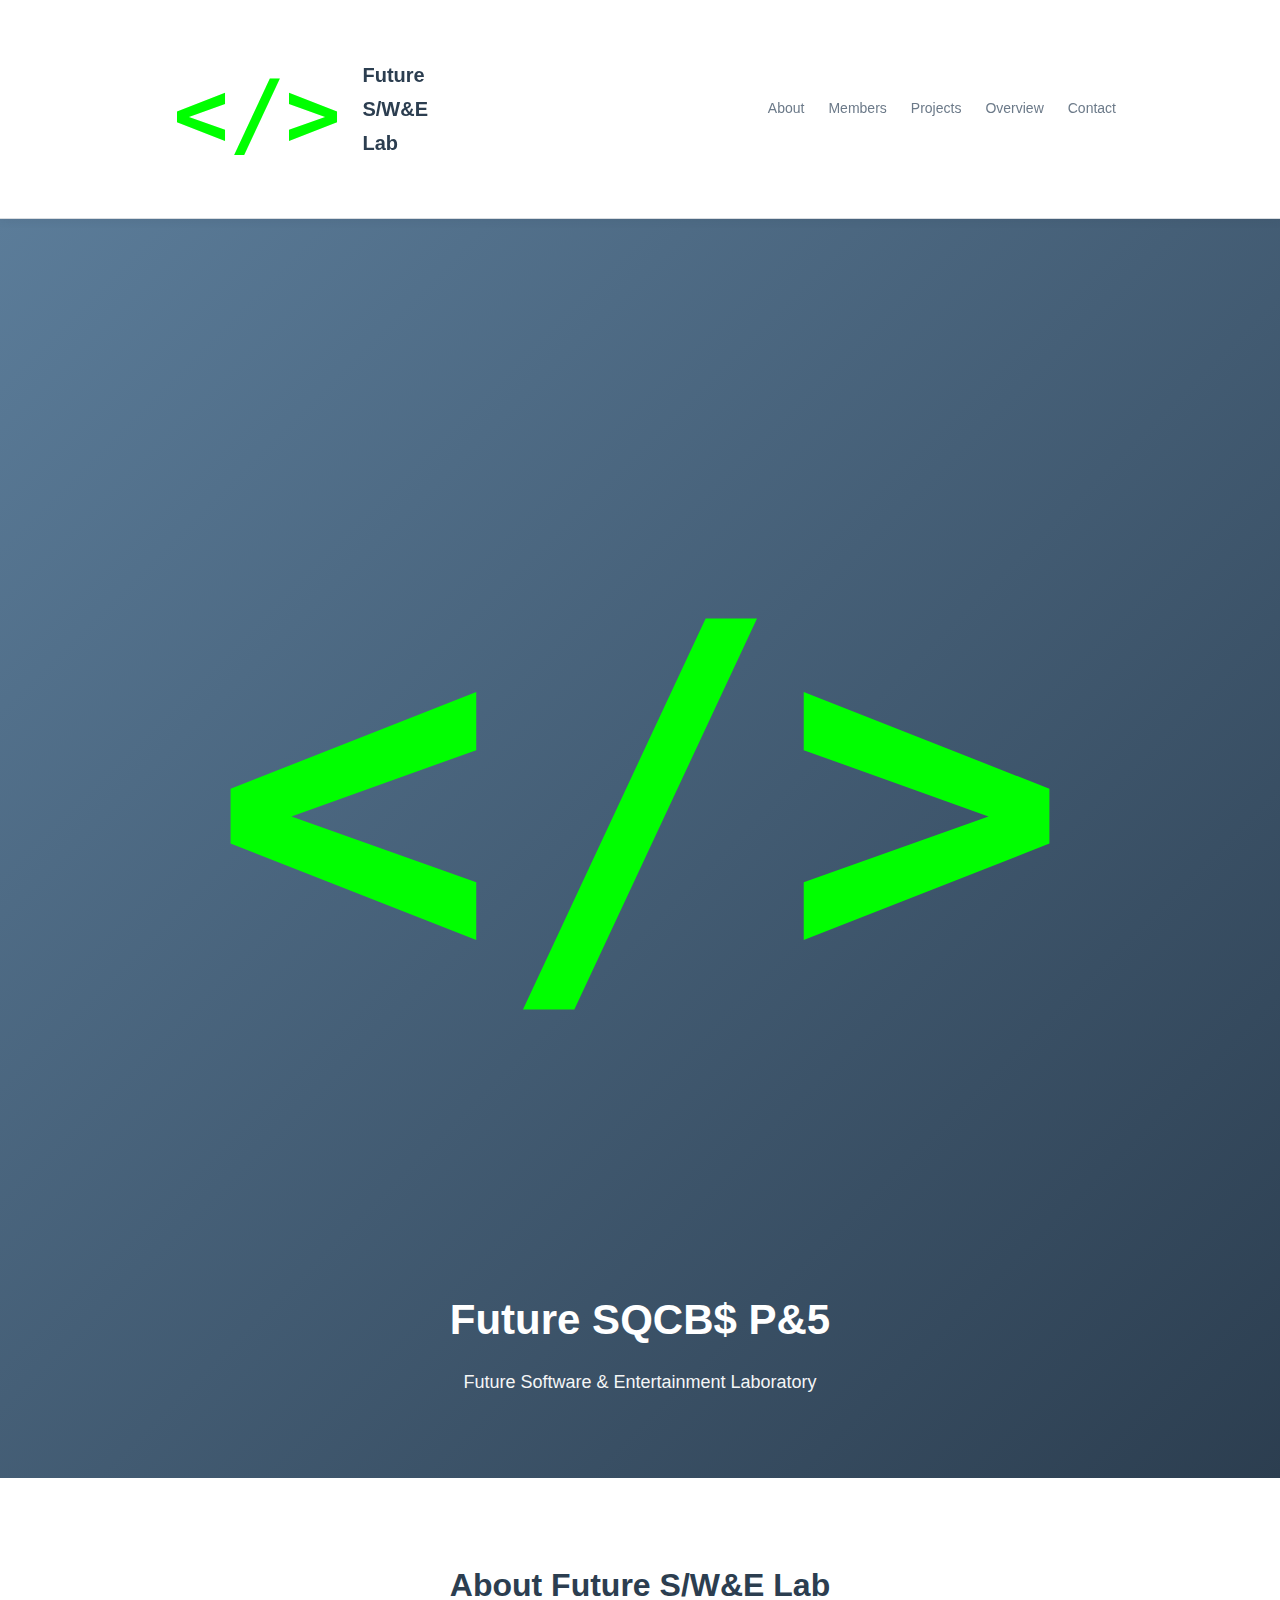
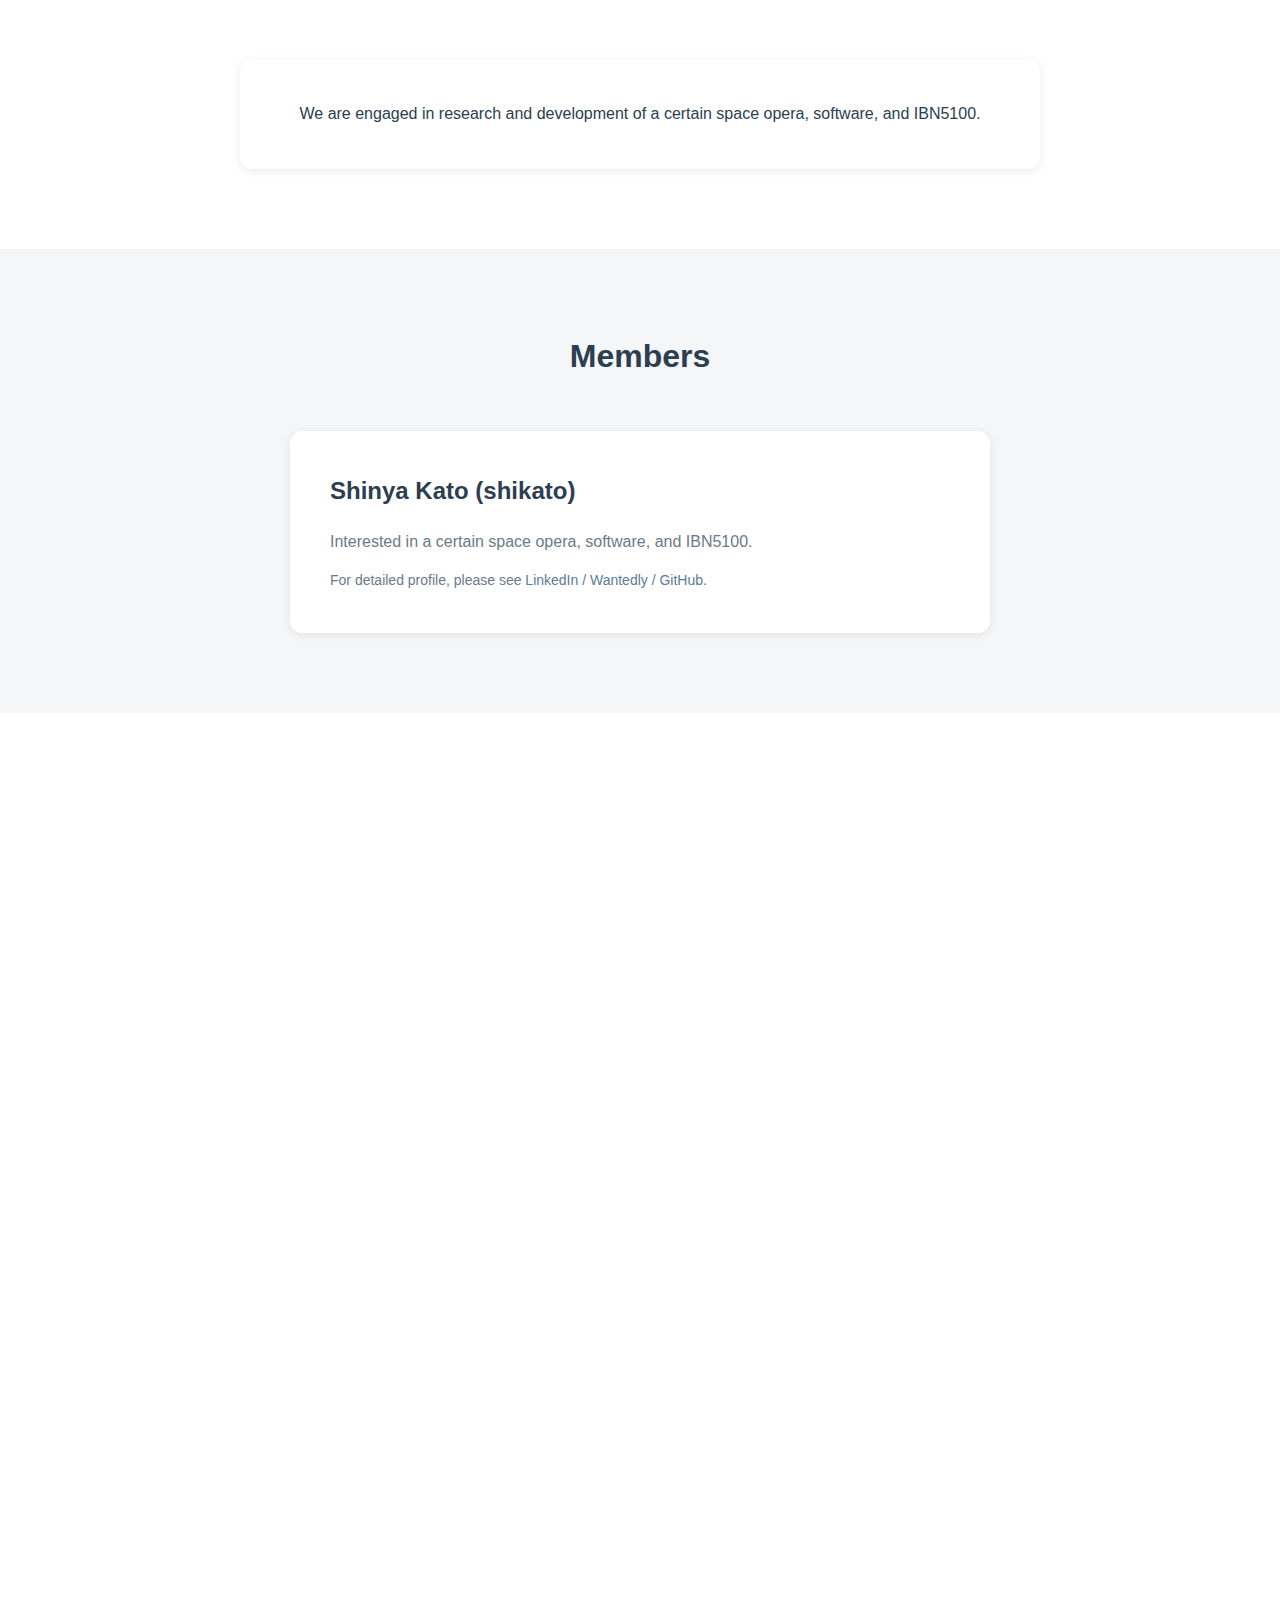
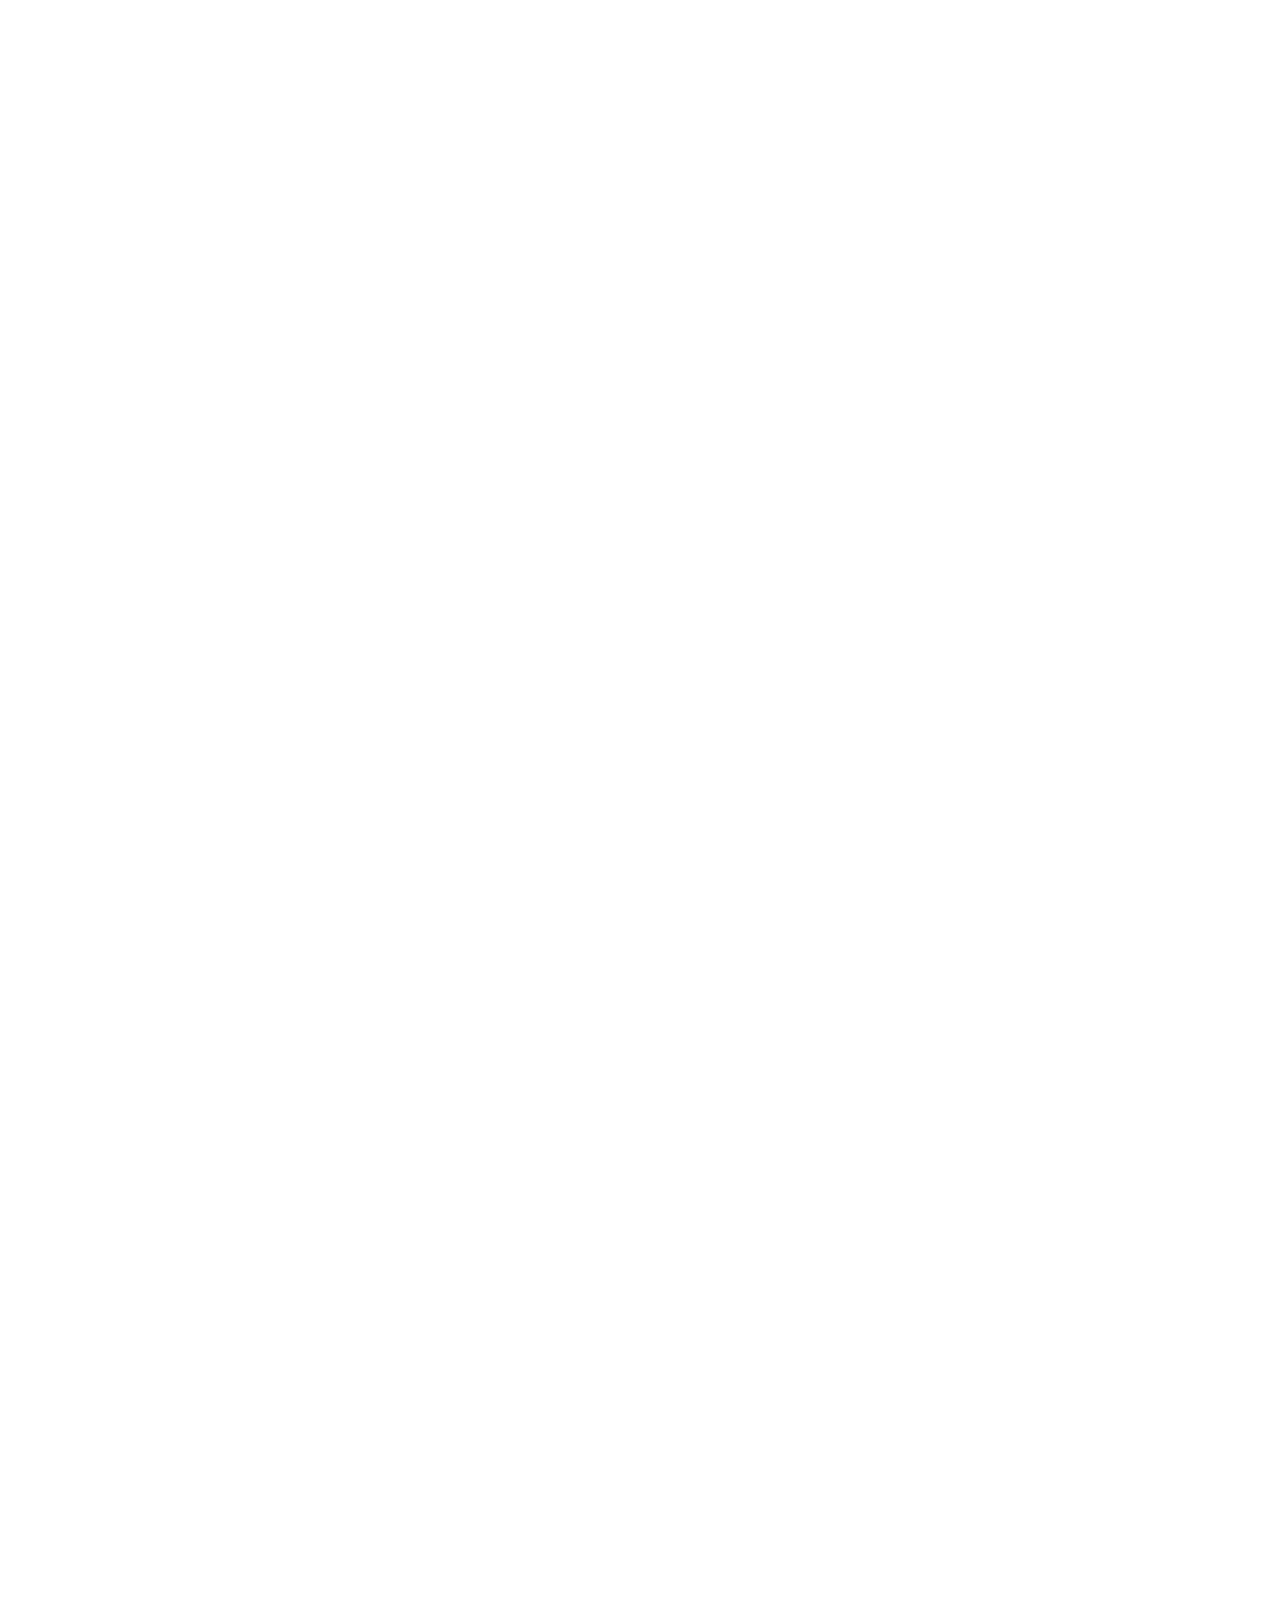
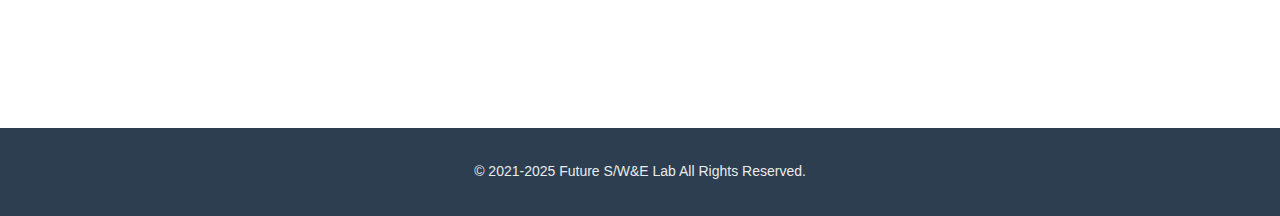
<file: index.html>
<!DOCTYPE html>
<html lang="ja" id="html-root">
<head>
    <meta charset="UTF-8">
    <meta name="viewport" content="width=device-width, initial-scale=1.0">
    <meta name="description" content="未来S/W&E研究所 - 某スペースオペラとソフトウェアとIBN5100の研究開発" data-i18n="meta-description">
    <title data-i18n="title">未来S/W&E研究所</title>
    <link rel="icon" type="image/svg+xml" href="logo.svg">
    <link rel="stylesheet" href="style.css">
    <link rel="preconnect" href="https://fonts.googleapis.com">
    <link rel="preconnect" href="https://fonts.gstatic.com" crossorigin>
    <link href="https://fonts.googleapis.com/css2?family=DotGothic16&display=swap" rel="stylesheet">
</head>
<body>
    <!-- Header -->
    <header class="header">
        <div class="container">
            <div class="logo-container">
                <img src="logo.svg" alt="ロゴ" class="logo-icon">
                <h1 class="site-title" data-i18n="site-title">未来S/W&E研究所</h1>
            </div>
            <button class="hamburger" aria-label="メニュー" data-i18n-aria="menu-button">
                <span></span>
                <span></span>
                <span></span>
            </button>
            <nav class="nav">
                <a href="#about" data-i18n="nav-about">研究所について</a>
                <a href="#members" data-i18n="nav-members">研究所員紹介</a>
                <a href="#projects" data-i18n="nav-projects">研究開発成果</a>
                <a href="#overview" data-i18n="nav-overview">事業概要</a>
                <a href="#contact" data-i18n="nav-contact">お問い合わせ</a>
            </nav>
        </div>
    </header>

    <!-- Hero Section -->
    <section class="hero">
        <div class="container">
            <img src="logo.svg" alt="ロゴ" class="hero-icon">
            <h1 class="hero-title" data-i18n="hero-title">未来S/W&E研究所</h1>
            <p class="hero-subtitle" data-i18n="hero-subtitle">Future Software & Entertainment Laboratory</p>
        </div>
    </section>

    <!-- About Section -->
    <section id="about" class="section section-light">
        <div class="container">
            <div class="section-header">
                <h2 class="section-title" data-i18n="about-title">未来S/W&E研究所について</h2>
            </div>
            <div class="content-box">
                <p class="description" data-i18n="about-description">某スペースオペラとソフトウェアとIBN5100の研究開発に取り組んでおります。</p>
            </div>
        </div>
    </section>

    <!-- Members Section -->
    <section id="members" class="section section-dark">
        <div class="container">
            <div class="section-header">
                <h2 class="section-title" data-i18n="members-title">研究所員紹介</h2>
            </div>
            <div class="member-card">
                <h3 class="member-name" data-i18n="member-name">加藤 真也 (shikato)</h3>
                <p class="member-description" data-i18n="member-description">某スペースオペラとソフトウェアとIBN5100に興味があります。</p>
                <p class="member-profile" data-i18n="member-profile" data-i18n-html="true">詳細なプロフィールは <a href="https://www.linkedin.com/in/%E7%9C%9F%E4%B9%9F-%E5%8A%A0%E8%97%A4-a52637201/" class="link" target="_blank" rel="noopener noreferrer">LinkedIn</a> / <a href="https://www.wantedly.com/id/shinya_kato_p" class="link" target="_blank" rel="noopener noreferrer">Wantedly</a> / <a href="https://github.com/shikato" class="link" target="_blank" rel="noopener noreferrer">GitHub</a> をご確認ください。</p>
            </div>
        </div>
    </section>

    <!-- Projects Section -->
    <section id="projects" class="section section-light">
        <div class="container">
            <div class="section-header">
                <h2 class="section-title" data-i18n="projects-title">研究開発成果</h2>
            </div>
            <div class="projects-grid">
                <div class="project-card">
                    <div class="project-tag" data-i18n="tag-game">ゲーム</div>
                    <h3 class="project-title">VOID DIVE</h3>
                    <p class="project-description"><a href="https://apps.apple.com/jp/app/void-dive/id6756207789" class="project-link" target="_blank" rel="noopener noreferrer">iOS</a> / <a href="https://play.google.com/store/apps/details?id=org.shikato.games.voiddive" class="project-link" target="_blank" rel="noopener noreferrer">Android</a></p>
                </div>
                <div class="project-card">
                    <div class="project-tag" data-i18n="tag-service">サービス</div>
                    <h3 class="project-title"><a href="https://shikato.github.io/anchor-partner/" class="project-link" target="_blank" rel="noopener noreferrer">Anchor Partner</a></h3>
                </div>
                <div class="project-card">
                    <div class="project-tag" data-i18n="tag-ios">iOSアプリ</div>
                    <h3 class="project-title"><a href="https://apps.apple.com/jp/app/%E3%82%AD%E3%83%A1%E3%83%84%E3%81%AE%E3%83%8B%E3%83%A5%E3%83%BC%E3%82%B9-for-%E9%AC%BC%E6%BB%85%E3%81%AE%E5%88%83/id1559947769" class="project-link" target="_blank" rel="noopener noreferrer" data-i18n="project-kimetsu">キメツのニュース for 鬼滅の刃</a></h3>
                </div>
                <div class="project-card">
                    <div class="project-tag award" data-i18n="tag-award">受賞作品</div>
                    <div class="project-tag" data-i18n="tag-game">ゲーム</div>
                    <h3 class="project-title"><a href="https://dic.nicovideo.jp/a/otoge.net" class="project-link" target="_blank" rel="noopener noreferrer">otoge.net</a></h3>
                    <p class="project-description" data-i18n="project-otoge-desc">(クローズ済のためユーザーが書いてくれたページをリンク)</p>
                    <p class="project-award">Mashup Awards7 U-23賞</p>
                </div>
                <div class="project-card">
                    <div class="project-tag award" data-i18n="tag-award">受賞作品</div>
                    <div class="project-tag" data-i18n="tag-service">サービス</div>
                    <h3 class="project-title"><a href="https://qiita.com/shikato/items/e490f71b5d478f97a905" class="project-link" target="_blank" rel="noopener noreferrer">mups</a></h3>
                    <p class="project-description" data-i18n="project-mups-desc">(クローズ済のためQiitaに投稿した記事をリンク)</p>
                    <p class="project-award">Mashup Awards10 ドワンゴ賞 TINAMI賞</p>
                </div>
                <div class="project-card">
                    <div class="project-tag">OSS</div>
                    <h3 class="project-title"><a href="https://github.com/shikato" class="project-link" target="_blank" rel="noopener noreferrer" data-i18n="project-oss">オープンソースソフトウェア</a></h3>
                </div>
                <div class="project-card">
                    <div class="project-tag" data-i18n="tag-article">技術記事</div>
                    <h3 class="project-title"><a href="https://qiita.com/shikato" class="project-link" target="_blank" rel="noopener noreferrer" data-i18n="project-qiita">Qiita 技術記事一覧</a></h3>
                </div>
            </div>
        </div>
    </section>

    <!-- Overview Section -->
    <section id="overview" class="section section-dark">
        <div class="container">
            <div class="section-header">
                <h2 class="section-title" data-i18n="overview-title">事業概要</h2>
            </div>
            <div class="overview-table">
                <div class="table-row">
                    <div class="table-label" data-i18n="overview-name-label">屋号</div>
                    <div class="table-value" data-i18n="overview-name-value">未来S/W&E研究所</div>
                </div>
                <div class="table-row">
                    <div class="table-label" data-i18n="overview-established-label">設立</div>
                    <div class="table-value" data-i18n="overview-established-value">2021年5月6日</div>
                </div>
                <div class="table-row">
                    <div class="table-label" data-i18n="overview-business-label">事業内容</div>
                    <div class="table-value" data-i18n="overview-business-value">ソフトウェアのデザイン/研究/開発/運用/販売</div>
                </div>
            </div>
        </div>
    </section>

    <!-- Contact Section -->
    <section id="contact" class="section section-light">
        <div class="container">
            <div class="section-header">
                <h2 class="section-title" data-i18n="contact-title">お問い合わせ</h2>
            </div>
            <div class="form-container">
                <iframe src="https://docs.google.com/forms/d/e/1FAIpQLSd0_JEP_FMlPLJbibV4ZubjIstNFmfPQrrWx6c_V0ACGd9iMg/viewform?embedded=true" width="640" height="1058" frameborder="0" marginheight="0" marginwidth="0" data-i18n="contact-loading" data-i18n-src="contact-form-src">読み込んでいます…</iframe>
            </div>
        </div>
    </section>

    <!-- Footer -->
    <footer class="footer">
        <div class="container">
            <p data-i18n="footer-copyright">&copy; 2021-2025 未来S/W&E研究所 All Rights Reserved.</p>
        </div>
    </footer>

    <script>
        // i18n translations
        const i18n = {
            en: {
                'title': 'Future S/W&E Lab',
                'meta-description': 'Future S/W&E Lab - Research and development of a certain space opera, software, and IBN5100',
                'site-title': 'Future S/W&E Lab',
                'menu-button': 'Menu',
                'nav-about': 'About',
                'nav-members': 'Members',
                'nav-projects': 'Projects',
                'nav-overview': 'Overview',
                'nav-contact': 'Contact',
                'hero-title': 'Future S/W&E Lab',
                'hero-subtitle': 'Future Software & Entertainment Laboratory',
                'about-title': 'About Future S/W&E Lab',
                'about-description': 'We are engaged in research and development of a certain space opera, software, and IBN5100.',
                'members-title': 'Members',
                'member-name': 'Shinya Kato (shikato)',
                'member-description': 'Interested in a certain space opera, software, and IBN5100.',
                'member-profile': 'For detailed profile, please see <a href="https://www.linkedin.com/in/%E7%9C%9F%E4%B9%9F-%E5%8A%A0%E8%97%A4-a52637201/" class="link" target="_blank" rel="noopener noreferrer">LinkedIn</a> / <a href="https://www.wantedly.com/id/shinya_kato_p" class="link" target="_blank" rel="noopener noreferrer">Wantedly</a> / <a href="https://github.com/shikato" class="link" target="_blank" rel="noopener noreferrer">GitHub</a>.',
                'projects-title': 'Projects',
                'tag-game': 'Game',
                'tag-service': 'Service',
                'tag-ios': 'iOS App',
                'tag-award': 'Award Winner',
                'tag-article': 'Tech Articles',
                'project-kimetsu': 'Kimetsu News for Demon Slayer',
                'project-otoge-desc': '(Closed - Link to a page written by users)',
                'project-mups-desc': '(Closed - Link to Qiita article)',
                'project-oss': 'Open Source Software',
                'project-qiita': 'Qiita Tech Articles',
                'overview-title': 'Business Overview',
                'overview-name-label': 'Business Name',
                'overview-name-value': 'Future S/W&E Lab',
                'overview-established-label': 'Established',
                'overview-established-value': 'May 6, 2021',
                'overview-business-label': 'Business',
                'overview-business-value': 'Software Design / Research / Development / Operation / Sales',
                'contact-title': 'Contact',
                'contact-loading': 'Loading...',
                'contact-form-src': 'https://docs.google.com/forms/d/e/1FAIpQLScQDo-LE2_HUaYS-sDR46-xl2yfxYuyvtFbAkpEIFi5mBgKjw/viewform?embedded=true',
                'footer-copyright': '© 2021-2025 Future S/W&E Lab All Rights Reserved.'
            }
        };

        // Language detection and switching
        function applyLanguage() {
            const userLang = navigator.language || navigator.userLanguage;
            const isJapanese = userLang.startsWith('ja');

            if (isJapanese) {
                return; // Keep Japanese (default)
            }

            // Apply English translations
            const translations = i18n.en;
            document.getElementById('html-root').lang = 'en';

            // Update title
            document.title = translations['title'];

            // Update meta description
            const metaDesc = document.querySelector('meta[name="description"]');
            if (metaDesc) {
                metaDesc.setAttribute('content', translations['meta-description']);
            }

            // Update elements with data-i18n attribute
            document.querySelectorAll('[data-i18n]').forEach(el => {
                const key = el.getAttribute('data-i18n');
                if (translations[key]) {
                    if (el.hasAttribute('data-i18n-html')) {
                        el.innerHTML = translations[key];
                    } else if (el.tagName === 'TITLE') {
                        el.textContent = translations[key];
                    } else if (el.tagName === 'META') {
                        el.setAttribute('content', translations[key]);
                    } else {
                        el.textContent = translations[key];
                    }
                }
            });

            // Update aria-label for accessibility
            document.querySelectorAll('[data-i18n-aria]').forEach(el => {
                const key = el.getAttribute('data-i18n-aria');
                if (translations[key]) {
                    el.setAttribute('aria-label', translations[key]);
                }
            });

            // Update src attributes (for iframes, etc.)
            document.querySelectorAll('[data-i18n-src]').forEach(el => {
                const key = el.getAttribute('data-i18n-src');
                if (translations[key]) {
                    el.setAttribute('src', translations[key]);
                }
            });
        }

        // Apply language immediately
        applyLanguage();

        // iPad detection (iPadOS 13+ reports as Mac, so check maxTouchPoints)
        const isIPad = /iPad/.test(navigator.userAgent) ||
                       (navigator.platform === 'MacIntel' && navigator.maxTouchPoints > 1);
        if (isIPad) {
            document.documentElement.classList.add('is-ipad');
        }

        // Decoding effect for hero title
        function playDecodingEffect(element, targetText) {
            const randomChars = 'ABCDEFGHIJKLMNOPQRSTUVWXYZ0123456789@#$%&*';
            const totalTime = 1500;
            const steps = 30;
            const interval = totalTime / steps;
            let currentStep = 0;

            element.textContent = '';

            const timer = setInterval(() => {
                currentStep++;
                const progress = currentStep / steps;
                const revealIndex = Math.floor(progress * targetText.length);

                let currentString = '';
                for (let i = 0; i < targetText.length; i++) {
                    if (i < revealIndex) {
                        currentString += targetText[i];
                    } else {
                        if (targetText[i] === ' ') {
                            currentString += ' ';
                        } else {
                            currentString += randomChars[Math.floor(Math.random() * randomChars.length)];
                        }
                    }
                }
                element.textContent = currentString;

                if (currentStep >= steps) {
                    clearInterval(timer);
                    element.textContent = targetText;
                }
            }, interval);
        }

        // Run decoding effect on page load
        document.addEventListener('DOMContentLoaded', () => {
            const heroTitle = document.querySelector('.hero-title');
            if (heroTitle) {
                const targetText = heroTitle.textContent;
                playDecodingEffect(heroTitle, targetText);
            }
        });

        // Hamburger menu toggle
        const hamburger = document.querySelector('.hamburger');
        const nav = document.querySelector('.nav');

        hamburger.addEventListener('click', () => {
            hamburger.classList.toggle('active');
            nav.classList.toggle('active');
        });

        // Close menu when clicking on a link
        document.querySelectorAll('.nav a').forEach(link => {
            link.addEventListener('click', () => {
                hamburger.classList.remove('active');
                nav.classList.remove('active');
            });
        });

        // Smooth scroll for navigation links
        document.querySelectorAll('a[href^="#"]').forEach(anchor => {
            anchor.addEventListener('click', function (e) {
                e.preventDefault();
                const target = document.querySelector(this.getAttribute('href'));
                if (target) {
                    target.scrollIntoView({
                        behavior: 'smooth',
                        block: 'start'
                    });
                }
            });
        });

        // Fade-in animation on scroll
        const observerOptions = {
            threshold: 0.1,
            rootMargin: '0px 0px -50px 0px'
        };

        const observer = new IntersectionObserver((entries) => {
            entries.forEach(entry => {
                if (entry.isIntersecting) {
                    entry.target.classList.add('fade-in');
                }
            });
        }, observerOptions);

        document.querySelectorAll('.section').forEach(section => {
            observer.observe(section);
        });
    </script>
</body>
</html>
</file>
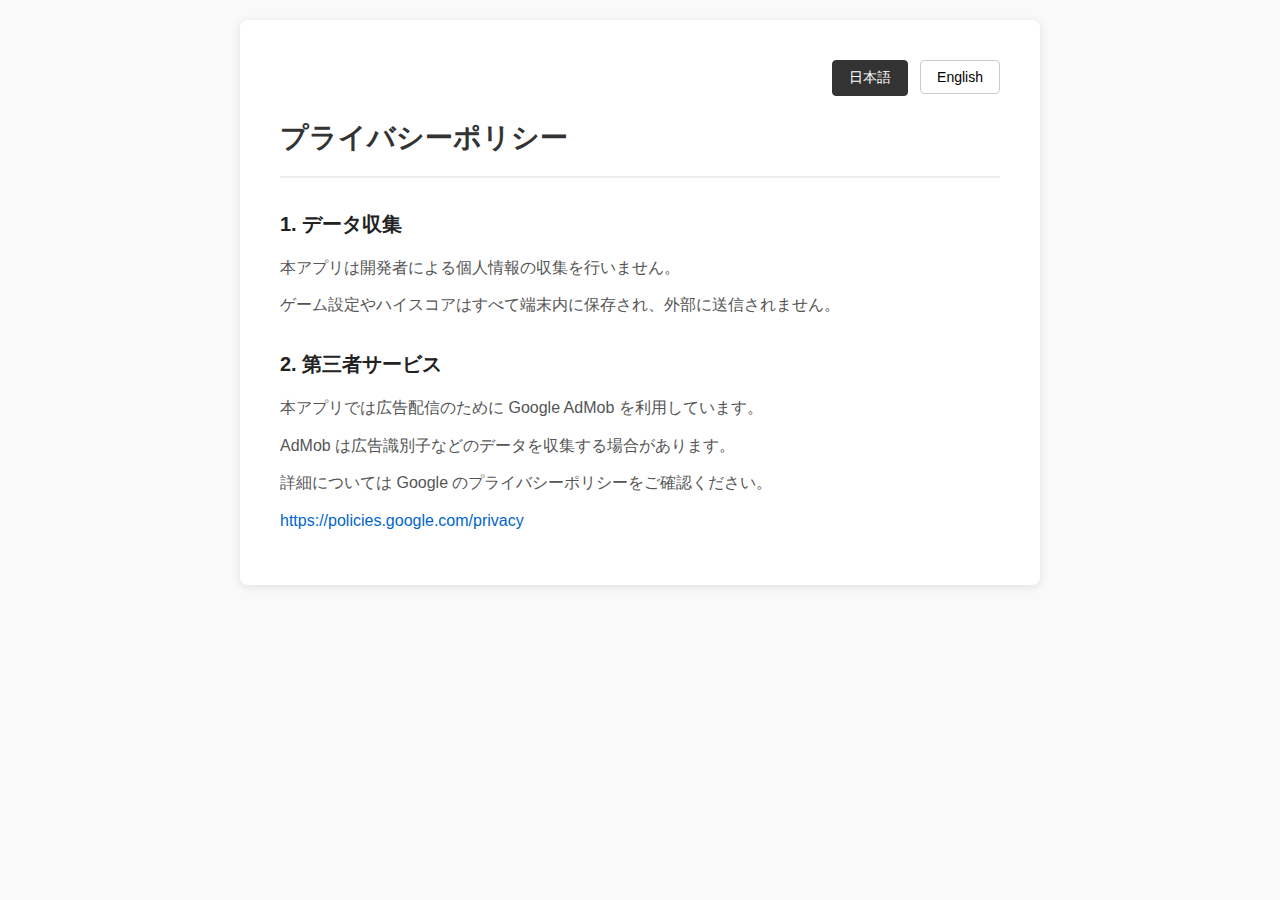
<file: void_dive/privacy/index.html>
<!DOCTYPE html>
<html lang="ja">
<head>
  <meta charset="UTF-8">
  <meta name="viewport" content="width=device-width, initial-scale=1.0">
  <title>Privacy Policy - Void Dive</title>
  <style>
    * {
      margin: 0;
      padding: 0;
      box-sizing: border-box;
    }

    body {
      font-family: -apple-system, BlinkMacSystemFont, "Segoe UI", Roboto, "Helvetica Neue", Arial, sans-serif;
      line-height: 1.6;
      color: #333;
      background-color: #f9f9f9;
      padding: 20px;
    }

    .container {
      max-width: 800px;
      margin: 0 auto;
      background-color: #fff;
      padding: 40px;
      border-radius: 8px;
      box-shadow: 0 2px 10px rgba(0, 0, 0, 0.1);
    }

    .lang-switch {
      text-align: right;
      margin-bottom: 20px;
    }

    .lang-switch button {
      background: none;
      border: 1px solid #ccc;
      padding: 8px 16px;
      margin-left: 8px;
      cursor: pointer;
      border-radius: 4px;
      font-size: 14px;
      transition: all 0.2s;
    }

    .lang-switch button:hover {
      background-color: #f0f0f0;
    }

    .lang-switch button.active {
      background-color: #333;
      color: #fff;
      border-color: #333;
    }

    h1 {
      font-size: 28px;
      margin-bottom: 30px;
      padding-bottom: 15px;
      border-bottom: 2px solid #eee;
    }

    h2 {
      font-size: 20px;
      margin-top: 30px;
      margin-bottom: 15px;
      color: #222;
    }

    p {
      margin-bottom: 12px;
      color: #555;
    }

    a {
      color: #0066cc;
      text-decoration: none;
    }

    a:hover {
      text-decoration: underline;
    }

    .content {
      display: none;
    }

    .content.active {
      display: block;
    }

    @media (max-width: 600px) {
      .container {
        padding: 20px;
      }

      h1 {
        font-size: 24px;
      }

      h2 {
        font-size: 18px;
      }
    }
  </style>
</head>
<body>
  <div class="container">
    <div class="lang-switch">
      <button id="btn-ja" class="active">日本語</button>
      <button id="btn-en">English</button>
    </div>

    <div id="content-ja" class="content active">
      <h1>プライバシーポリシー</h1>

      <h2>1. データ収集</h2>
      <p>本アプリは開発者による個人情報の収集を行いません。</p>
      <p>ゲーム設定やハイスコアはすべて端末内に保存され、外部に送信されません。</p>

      <h2>2. 第三者サービス</h2>
      <p>本アプリでは広告配信のために Google AdMob を利用しています。</p>
      <p>AdMob は広告識別子などのデータを収集する場合があります。</p>
      <p>詳細については Google のプライバシーポリシーをご確認ください。</p>
      <p><a href="https://policies.google.com/privacy" target="_blank" rel="noopener noreferrer">https://policies.google.com/privacy</a></p>

    </div>

    <div id="content-en" class="content">
      <h1>Privacy Policy</h1>

      <h2>1. Data Collection</h2>
      <p>This application does not collect any personal information.</p>
      <p>Game settings and high scores are stored locally on your device and are not transmitted externally.</p>

      <h2>2. Third Party Services</h2>
      <p>This application uses Google AdMob for advertisement delivery.</p>
      <p>AdMob may collect data such as advertising identifiers.</p>
      <p>Please refer to Google's Privacy Policy for details.</p>
      <p><a href="https://policies.google.com/privacy" target="_blank" rel="noopener noreferrer">https://policies.google.com/privacy</a></p>

    </div>
  </div>

  <script>
    const btnJa = document.getElementById('btn-ja');
    const btnEn = document.getElementById('btn-en');
    const contentJa = document.getElementById('content-ja');
    const contentEn = document.getElementById('content-en');

    btnJa.addEventListener('click', () => {
      btnJa.classList.add('active');
      btnEn.classList.remove('active');
      contentJa.classList.add('active');
      contentEn.classList.remove('active');
      document.documentElement.lang = 'ja';
    });

    btnEn.addEventListener('click', () => {
      btnEn.classList.add('active');
      btnJa.classList.remove('active');
      contentEn.classList.add('active');
      contentJa.classList.remove('active');
      document.documentElement.lang = 'en';
    });
  </script>
</body>
</html>
</file>
<file: style.css>
/* Reset and Base Styles */
* {
    margin: 0;
    padding: 0;
    box-sizing: border-box;
}

:root {
    --primary-color: #5b7c99;
    --primary-dark: #2c3e50;
    --text-color: #2c3e50;
    --text-light: #6c7a89;
    --bg-light: #ffffff;
    --bg-dark: #f5f6f7;
    --border-color: #d8dce0;
    --shadow: 0 2px 8px rgba(44, 62, 80, 0.1);
    --shadow-hover: 0 4px 16px rgba(44, 62, 80, 0.15);
    --transition: all 0.3s ease;
}

html {
    scroll-behavior: smooth;
}

body {
    font-family: 'Noto Sans JP', -apple-system, BlinkMacSystemFont, 'Segoe UI', sans-serif;
    color: var(--text-color);
    line-height: 1.7;
    background-color: var(--bg-light);
}

.container {
    max-width: 1000px;
    margin: 0 auto;
    padding: 0 24px;
}

/* Header */
.header {
    background-color: var(--bg-light);
    border-bottom: 1px solid var(--border-color);
    position: sticky;
    top: 0;
    z-index: 100;
    box-shadow: var(--shadow);
}

.header .container {
    display: flex;
    justify-content: space-between;
    align-items: center;
    padding: 16px 24px;
}

.logo-container {
    display: flex;
    align-items: center;
    gap: 12px;
}

.logo-icon {
    font-size: 28px;
}

.site-title {
    font-size: 20px;
    font-weight: 700;
    color: var(--text-color);
}

.nav {
    display: flex;
    gap: 24px;
}

.nav a {
    color: var(--text-light);
    text-decoration: none;
    font-size: 14px;
    font-weight: 500;
    transition: var(--transition);
    padding: 8px 0;
    position: relative;
}

.nav a:hover {
    color: var(--primary-color);
}

.nav a::after {
    content: '';
    position: absolute;
    bottom: 0;
    left: 0;
    width: 0;
    height: 2px;
    background-color: var(--primary-color);
    transition: width 0.3s ease;
}

.nav a:hover::after {
    width: 100%;
}

/* Hamburger Menu */
.hamburger {
    display: none;
    flex-direction: column;
    gap: 5px;
    background: none;
    border: none;
    cursor: pointer;
    padding: 8px;
    z-index: 101;
}

.hamburger span {
    display: block;
    width: 25px;
    height: 3px;
    background-color: var(--text-color);
    transition: var(--transition);
}

.hamburger.active span:nth-child(1) {
    transform: translateY(8px) rotate(45deg);
}

.hamburger.active span:nth-child(2) {
    opacity: 0;
}

.hamburger.active span:nth-child(3) {
    transform: translateY(-8px) rotate(-45deg);
}

/* Hero Section */
.hero {
    background: linear-gradient(135deg, var(--primary-color) 0%, var(--primary-dark) 100%);
    color: white;
    text-align: center;
    padding: 80px 24px;
}

.hero-icon {
    font-size: 64px;
    margin-bottom: 24px;
    animation: float 3s ease-in-out infinite;
}

@keyframes float {
    0%, 100% { transform: translateY(0px); }
    50% { transform: translateY(-10px); }
}

.hero-title {
    font-size: 42px;
    font-weight: 700;
    margin-bottom: 12px;
}

.hero-subtitle {
    font-size: 18px;
    opacity: 0.95;
    font-weight: 400;
}

/* Section Styles */
.section {
    padding: 80px 0;
    opacity: 0;
    transform: translateY(30px);
    transition: opacity 0.8s ease, transform 0.8s ease;
}

.section.fade-in {
    opacity: 1;
    transform: translateY(0);
}

.section-light {
    background-color: var(--bg-light);
}

.section-dark {
    background-color: var(--bg-dark);
}

.section-header {
    text-align: center;
    margin-bottom: 48px;
}

.section-title {
    font-size: 32px;
    font-weight: 700;
    color: var(--text-color);
}

/* Content Box */
.content-box {
    background-color: white;
    padding: 40px;
    border-radius: 12px;
    box-shadow: var(--shadow);
    max-width: 800px;
    margin: 0 auto;
}

.description {
    font-size: 16px;
    line-height: 1.8;
    text-align: center;
}

/* Member Card */
.member-card {
    background-color: white;
    padding: 40px;
    border-radius: 12px;
    box-shadow: var(--shadow);
    max-width: 700px;
    margin: 0 auto;
    transition: var(--transition);
}

.member-card:hover {
    box-shadow: var(--shadow-hover);
    transform: translateY(-4px);
}

.member-name {
    font-size: 24px;
    font-weight: 700;
    color: var(--text-color);
    margin-bottom: 16px;
}

.member-description {
    font-size: 16px;
    line-height: 1.8;
    margin-bottom: 12px;
    color: var(--text-light);
}

.member-profile {
    font-size: 14px;
    color: var(--text-light);
}

/* Projects Grid */
.projects-grid {
    display: grid;
    grid-template-columns: repeat(auto-fill, minmax(300px, 1fr));
    gap: 24px;
}

.project-card {
    background-color: white;
    padding: 28px;
    border-radius: 12px;
    box-shadow: var(--shadow);
    transition: var(--transition);
    border-left: 4px solid var(--primary-color);
}

.project-card:hover {
    box-shadow: var(--shadow-hover);
    transform: translateY(-4px);
}

.project-tag {
    display: inline-block;
    background-color: var(--bg-dark);
    color: var(--text-light);
    padding: 4px 12px;
    border-radius: 16px;
    font-size: 12px;
    font-weight: 500;
    margin-bottom: 16px;
}

.project-tag.award {
    background-color: #e8f0f7;
    color: #2c3e50;
    font-weight: 600;
}

.project-title {
    font-size: 18px;
    font-weight: 600;
    color: var(--text-color);
    margin-bottom: 8px;
    line-height: 1.5;
}

.project-link {
    color: var(--primary-color);
    text-decoration: none;
    transition: var(--transition);
}

.project-link:hover {
    color: var(--primary-dark);
    text-decoration: underline;
}

.project-description {
    font-size: 14px;
    color: var(--text-light);
    margin-bottom: 8px;
}

.project-award {
    font-size: 13px;
    color: var(--primary-dark);
    font-weight: 500;
    margin-top: 8px;
}

/* Overview Table */
.overview-table {
    background-color: white;
    border-radius: 12px;
    box-shadow: var(--shadow);
    overflow: hidden;
    max-width: 800px;
    margin: 0 auto;
}

.table-row {
    display: grid;
    grid-template-columns: 200px 1fr;
    border-bottom: 1px solid var(--border-color);
}

.table-row:last-child {
    border-bottom: none;
}

.table-label {
    background-color: var(--bg-dark);
    padding: 20px 24px;
    font-weight: 600;
    color: var(--text-color);
    border-right: 1px solid var(--border-color);
}

.table-value {
    padding: 20px 24px;
    color: var(--text-light);
}

/* Links */
.link {
    color: var(--primary-color);
    text-decoration: none;
    transition: var(--transition);
}

.link:hover {
    color: var(--primary-dark);
    text-decoration: underline;
}

/* Form Container */
.form-container {
    max-width: 800px;
    margin: 0 auto;
    display: flex;
    justify-content: center;
}

.form-container iframe {
    width: 100%;
    max-width: 640px;
    height: 1058px;
    border: none;
    border-radius: 12px;
    box-shadow: var(--shadow);
}

/* Footer */
.footer {
    background-color: var(--text-color);
    color: white;
    text-align: center;
    padding: 32px 24px;
}

.footer p {
    font-size: 14px;
    opacity: 0.9;
}

/* Responsive Design */
@media (max-width: 768px) {
    .header .container {
        flex-direction: row;
        justify-content: space-between;
        padding: 12px 24px;
    }

    .hamburger {
        display: flex;
    }

    .nav {
        position: fixed;
        top: 0;
        right: -100%;
        width: 70%;
        max-width: 300px;
        height: 100vh;
        background-color: var(--bg-light);
        flex-direction: column;
        gap: 0;
        padding: 80px 0 40px;
        box-shadow: -2px 0 8px rgba(0, 0, 0, 0.1);
        transition: right 0.3s ease;
        z-index: 100;
    }

    .nav.active {
        right: 0;
    }

    .nav a {
        padding: 16px 32px;
        font-size: 16px;
        border-bottom: 1px solid var(--border-color);
    }

    .nav a::after {
        display: none;
    }

    .logo-icon {
        font-size: 24px;
    }

    .site-title {
        font-size: 18px;
    }

    .hero {
        padding: 60px 24px;
    }

    .hero-icon {
        font-size: 48px;
    }

    .hero-title {
        font-size: 32px;
    }

    .hero-subtitle {
        font-size: 16px;
    }

    .section {
        padding: 60px 0;
    }

    .section-title {
        font-size: 26px;
    }

    .content-box,
    .member-card {
        padding: 28px;
    }

    .projects-grid {
        grid-template-columns: 1fr;
    }

    .table-row {
        grid-template-columns: 1fr;
    }

    .table-label {
        border-right: none;
        border-bottom: 1px solid var(--border-color);
    }

    .form-container iframe {
        max-width: 100%;
        height: 900px;
    }
}

@media (max-width: 480px) {
    .container {
        padding: 0 16px;
    }

    .header .container {
        padding: 12px 16px;
    }

    .site-title {
        font-size: 16px;
    }

    .logo-icon {
        font-size: 20px;
    }

    .nav {
        width: 80%;
    }

    .hero-title {
        font-size: 28px;
    }

    .section-title {
        font-size: 24px;
    }

    .content-box,
    .member-card,
    .project-card {
        padding: 20px;
    }

    .table-label,
    .table-value {
        padding: 16px;
    }

    .form-container iframe {
        height: 800px;
    }
}
</file>
